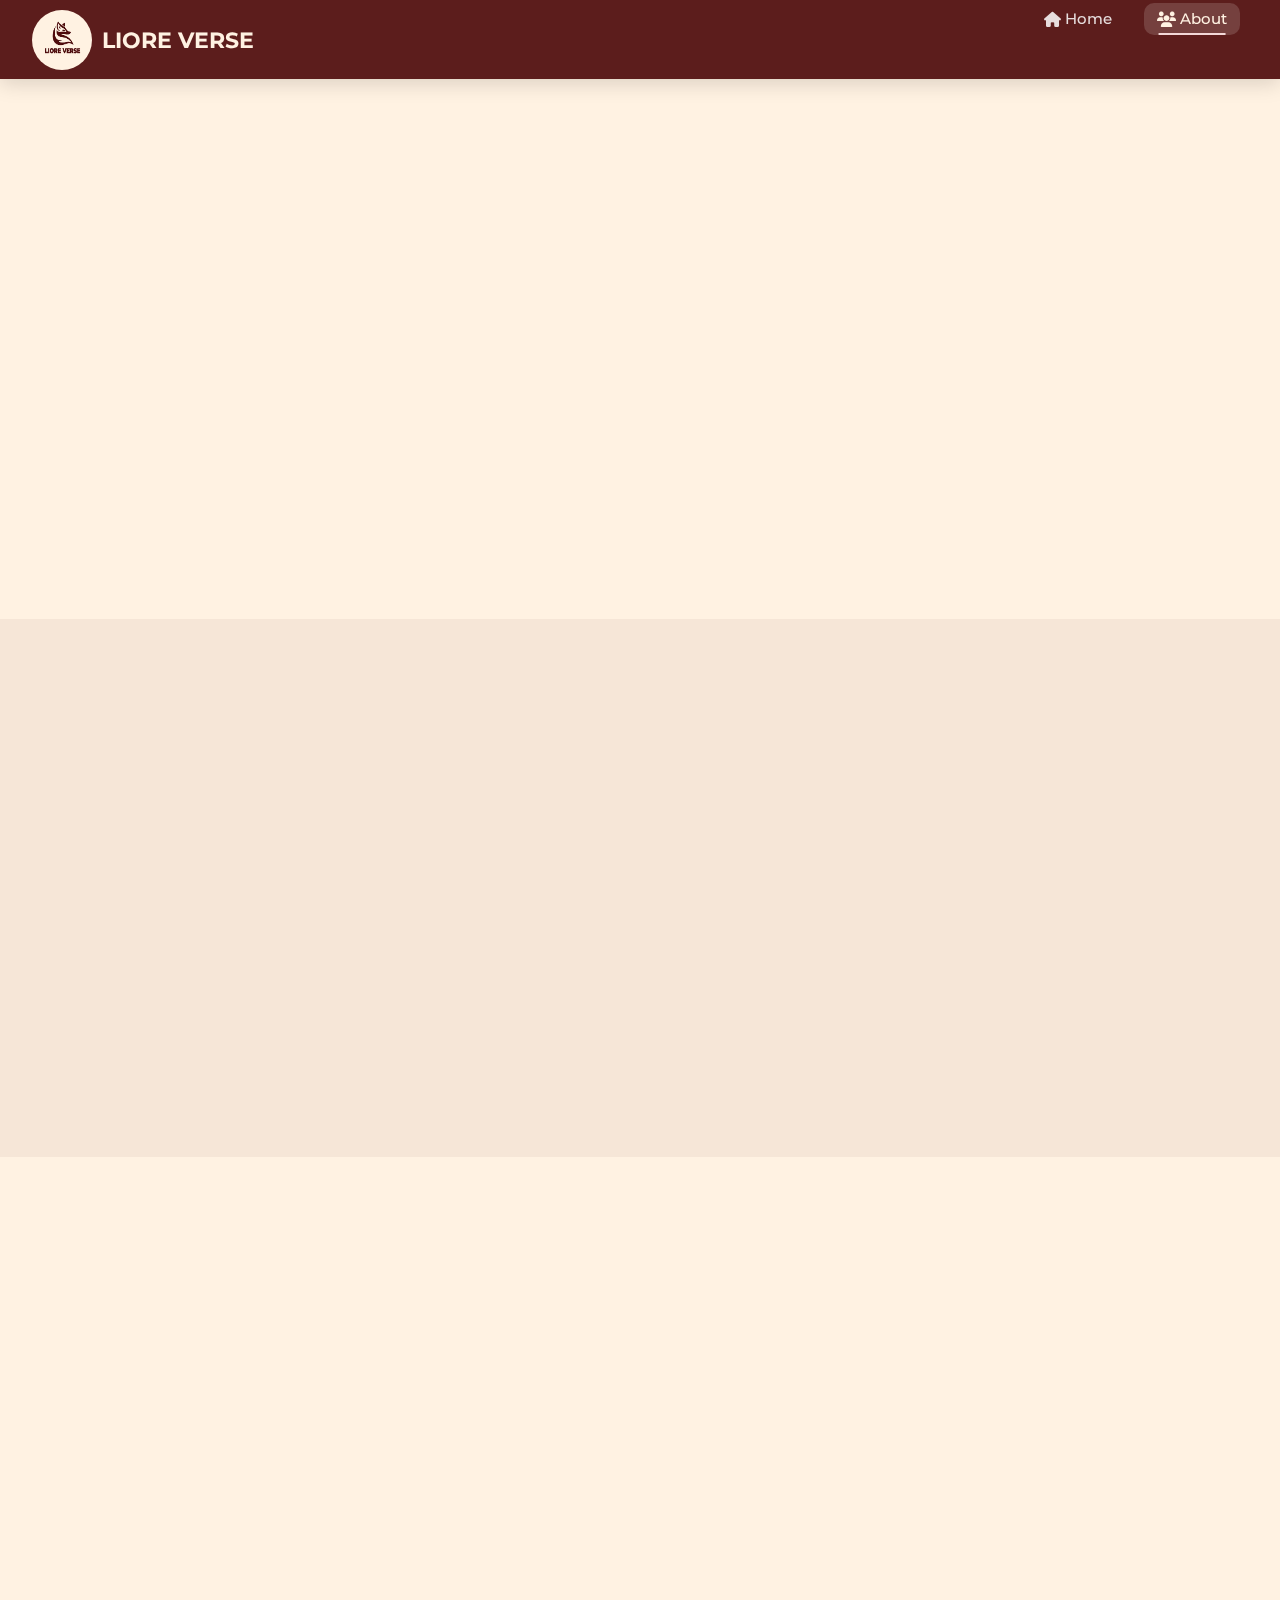
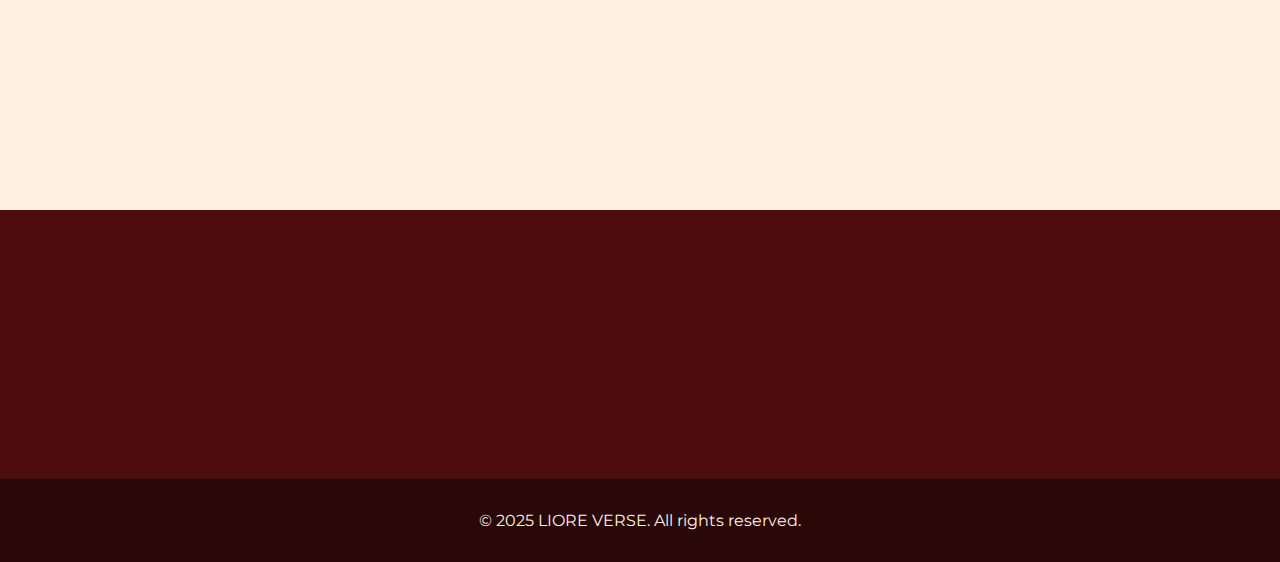
<file: indexxx.html>
<!DOCTYPE html>
<html lang="en">
<head>
  <meta charset="UTF-8">
  <meta name="viewport" content="width=device-width, initial-scale=1.0">
  <title>About Us - Liore Verse</title>
  <link rel="stylesheet" href="https://cdnjs.cloudflare.com/ajax/libs/font-awesome/6.4.0/css/all.min.css">
  <link href="https://fonts.googleapis.com/css2?family=Montserrat:wght@300;400;600;700;800&display=swap" rel="stylesheet">
  <style>
    * {
      margin: 0;
      padding: 0;
      box-sizing: border-box;
    }

    body {
      background: #FFF2E2;
      font-family: 'Montserrat', sans-serif;
      color: #4F0C0C;
      overflow-x: hidden;
    }

    /* Navigation styling - matching your existing design */
    .navbar-custom {
      background: #4f0c0cec;
      box-shadow: 0 4px 20px rgba(0, 0, 0, 0.15);
      padding: 0.6rem 2rem;
      position: sticky;
      top: 0;
      z-index: 1000;
      display: flex;
      justify-content: space-between;
    }

    .navbar-brand {
      font-weight: 700;
      font-size: 1.4rem;
      color: #FFF2E2 !important;
      display: flex;
      align-items: center;
      transition: all 0.3s ease;
      text-decoration: none;
    }

    .navbar-brand:hover {
      transform: scale(1.05);
    }

    .logo-text {
      font-family: 'Montserrat', sans-serif;
      font-weight: 700;
      font-size: 1.4rem;
      color: #FFF2E2;
    }

    .nav-link {
      color: rgba(255, 255, 255, 0.85) !important;
      font-weight: 500;
      font-size: 0.95rem;
      margin: 0 0.5rem;
      padding: 0.4rem 0.8rem !important;
      border-radius: 10px;
      transition: all 0.3s ease;
      position: relative;
      text-decoration: none;
    }

    .nav-link:before {
      content: '';
      position: absolute;
      bottom: 0;
      left: 50%;
      width: 0;
      height: 2px;
      background: #f3d8d8;
      transition: all 0.3s ease;
      transform: translateX(-50%);
    }

    .nav-link:hover {
      color: #FFF2E2 !important;
      background: rgba(255, 255, 255, 0.1);
      transform: translateY(-2px);
    }

    .nav-link:hover:before {
      width: 70%;
    }

    .nav-link.active {
      color: #FFF2E2 !important;
      background: rgba(255, 255, 255, 0.15);
    }

    .nav-link.active:before {
      width: 70%;
    }

    /* About Us Section Styling */
    .about-hero {
      min-height: 60vh;
      display: flex;
      align-items: center;
      justify-content: center;
      padding: 4rem 2rem;
      position: relative;
      overflow: hidden;
    }

    .about-container {
      max-width: 1000px;
      margin: 0 auto;
      text-align: center;
    }

    .about-content h1 {
      font-size: 3.5rem;
      font-weight: 800;
      margin-bottom: 1.5rem;
      text-transform: uppercase;
      letter-spacing: 2px;
    }

    .about-tagline {
      font-size: 1.8rem;
      font-weight: 700;
      margin-bottom: 2rem;
      color: #4F0C0C;
      text-transform: uppercase;
      letter-spacing: 1px;
    }

    .about-text {
      font-size: 1.1rem;
      line-height: 1.8;
      margin-bottom: 1.5rem;
      max-width: 800px;
      margin-left: auto;
      margin-right: auto;
    }

    .values-section {
      background: rgba(79, 12, 12, 0.05);
      padding: 5rem 2rem;
      text-align: center;
    }

    .values-container {
      max-width: 1000px;
      margin: 0 auto;
    }

    .values-title {
      font-size: 2.5rem;
      font-weight: 700;
      margin-bottom: 3rem;
      color: #4F0C0C;
      text-transform: uppercase;
    }

    .values-grid {
      display: grid;
      grid-template-columns: repeat(3, 1fr);
      gap: 2rem;
    }

    .value-card {
      background: #FFF2E2;
      border-radius: 15px;
      padding: 2rem;
      box-shadow: 0 10px 30px rgba(79, 12, 12, 0.1);
      transition: transform 0.3s ease;
    }

    .value-card:hover {
      transform: translateY(-10px);
    }

    .value-icon {
      font-size: 2.5rem;
      color: #4F0C0C;
      margin-bottom: 1.5rem;
    }

    .value-title {
      font-size: 1.3rem;
      font-weight: 700;
      margin-bottom: 1rem;
      text-transform: uppercase;
    }

    .value-description {
      font-size: 1rem;
      line-height: 1.6;
    }

    .story-section {
      padding: 5rem 2rem;
      text-align: center;
    }

    .story-container {
      max-width: 800px;
      margin: 0 auto;
    }

    .story-title {
      font-size: 2.5rem;
      font-weight: 700;
      margin-bottom: 2rem;
      color: #4F0C0C;
      text-transform: uppercase;
    }

    .story-text {
      font-size: 1.1rem;
      line-height: 1.8;
      margin-bottom: 2rem;
      text-align: left;
    }

    .highlight {
      font-weight: 700;
      color: #4F0C0C;
      font-style: italic;
    }

    .cta-section {
      padding: 3rem 2rem;
      text-align: center;
      background: #4F0C0C;
      color: #FFF2E2;
    }

    .cta-container {
      max-width: 800px;
      margin: 0 auto;
    }

    .cta-title {
      font-size: 2.2rem;
      font-weight: 700;
      margin-bottom: 1.5rem;
      text-transform: uppercase;
    }

    .cta-text {
      font-size: 1.1rem;
      margin-bottom: 2rem;
      opacity: 0.9;
    }

    .cta-button {
      display: inline-block;
      padding: 1rem 2.5rem;
      font-size: 1.1rem;
      font-weight: 600;
      text-decoration: none;
      color: #4F0C0C;
      background: #FFF2E2;
      border-radius: 50px;
      box-shadow: 0 5px 15px rgba(0, 0, 0, 0.2);
      transition: all 0.3s ease;
      text-transform: uppercase;
      letter-spacing: 1px;
    }

    .cta-button:hover {
      transform: translateY(-5px);
      box-shadow: 0 10px 25px rgba(0, 0, 0, 0.3);
    }

    footer {
      background: #2a0808;
      color: #FFF2E2;
      padding: 2rem;
      text-align: center;
    }

    /* Animation */
    @keyframes fadeUp {
      from {
        opacity: 0;
        transform: translateY(40px);
      }
      to {
        opacity: 1;
        transform: translateY(0);
      }
    }

    .fade-in {
      opacity: 0;
      animation: fadeUp 1s ease-out forwards;
    }

    .delay-1 {
      animation-delay: 0.2s;
    }

    .delay-2 {
      animation-delay: 0.4s;
    }

    .delay-3 {
      animation-delay: 0.6s;
    }

    /* Responsive Design */
    @media (max-width: 992px) {
      .values-grid {
        grid-template-columns: 1fr 1fr;
      }
    }

    @media (max-width: 768px) {
      .about-content h1 {
        font-size: 2.8rem;
      }
      
      .about-tagline {
        font-size: 1.5rem;
      }
      
      .values-grid {
        grid-template-columns: 1fr;
      }
      
      .values-title, .story-title, .cta-title {
        font-size: 2rem;
      }
    }

    @media (max-width: 576px) {
      .about-content h1 {
        font-size: 2.2rem;
      }
      
      .about-tagline {
        font-size: 1.3rem;
      }
      
      .navbar-custom {
        flex-direction: column;
        align-items: center;
        gap: 1rem;
        padding: 1rem;
      }
    }
  </style>
</head>
<body>
  <!-- Navigation -->
  <nav class="navbar-custom">
    <a class="navbar-brand" href="index.html">
      <img src="996e8a15-0bde-4a5c-95d1-d014568ac981_IMG-605212312.png" alt="Logo" width="60" height="60" style="border-radius:50%; margin-right:10px;">
      <span class="logo-text">LIORE VERSE</span>
    </a>
    
    <div>
      <a href="indexx.html" class="nav-link"><i class="fas fa-home me-1"></i> Home</a>
      <a href="#" class="nav-link active"><i class="fas fa-users me-1"></i> About</a>
    </div>
  </nav>

  <!-- About Hero Section -->
  <section class="about-hero">
    <div class="about-container">
      <div class="about-content fade-in">
        <h1>ABOUT US</h1>
        <p class="about-tagline">no talk, moves.</p>
        <p class="about-text">Liore Verse is a movement crafted through fashion. We create limited-edition statement hats that carry real stories.</p>
        <p class="about-text">Each drop is crafted in small quantities, designed for those who dare to stand out, and built to last far beyond trends.</p>
      </div>
    </div>
  </section>

  <!-- Values Section -->
  <section class="values-section">
    <div class="values-container">
      <h2 class="values-title fade-in">Our Values</h2>
      <div class="values-grid">
        <div class="value-card fade-in delay-1">
          <div class="value-icon">
            <i class="fas fa-feather-alt"></i>
          </div>
          <h3 class="value-title">Craftsmanship</h3>
          <p class="value-description">Each hat is meticulously crafted with attention to detail and quality materials that stand the test of time.</p>
        </div>
        <div class="value-card fade-in delay-2">
          <div class="value-icon">
            <i class="fas fa-book-open"></i>
          </div>
          <h3 class="value-title">Storytelling</h3>
          <p class="value-description">Every piece carries a narrative, connecting you to a chapter in the Liore Verse that's uniquely meaningful.</p>
        </div>
        <div class="value-card fade-in delay-3">
          <div class="value-icon">
            <i class="fas fa-certificate"></i>
          </div>
          <h3 class="value-title">Exclusivity</h3>
          <p class="value-description">Limited editions ensure your piece remains unique. Once it's gone, it's gone forever.</p>
        </div>
      </div>
    </div>
  </section>

  <!-- Story Section -->
  <section class="story-section">
    <div class="story-container">
      <h2 class="story-title fade-in">Our Story</h2>
      <p class="story-text fade-in delay-1">We don't just sell hats, we deliver a piece of a story you can wear. Every edition is numbered, authenticated, and connected to its own chapter in the Liore Verse.</p>
      <p class="story-text fade-in delay-2">At Liore Verse, we believe in moves over talk. Our designs speak through their quality, their stories, and the statement they help you make without saying a word.</p>
      <p class="story-text fade-in delay-2">Each collection is a new chapter, each hat a verse in our ongoing narrative. When you wear Liore Verse, you're not just accessorizing—you're embodying a story that continues to evolve with every limited release.</p>
      <p class="story-text fade-in delay-3"><span class="highlight">Once it's gone, it's gone forever.</span> This isn't just a policy—it's our promise to preserve the exclusivity and value of every piece we create.</p>
    </div>
  </section>

  <!-- Call to Action -->
  <section class="cta-section">
    <div class="cta-container">
      <h2 class="cta-title fade-in">Join the Movement</h2>
      <p class="cta-text fade-in delay-1">Be part of our story. Explore our current collection before it becomes part of history.</p>
      <a href="indexx.html" class="cta-button fade-in delay-2">SHOP NOW</a>
    </div>
  </section>

  <!-- Footer -->
  <footer>
    <p>© 2025 LIORE VERSE. All rights reserved.</p>
  </footer>

  <script>
    // Simple intersection observer for fade-in animations
    document.addEventListener('DOMContentLoaded', function() {
      const fadeElements = document.querySelectorAll('.fade-in');
      
      const observer = new IntersectionObserver((entries) => {
        entries.forEach(entry => {
          if (entry.isIntersecting) {
            entry.target.style.animationPlayState = 'running';
            observer.unobserve(entry.target);
          }
        });
      }, {
        threshold: 0.1
      });
      
      fadeElements.forEach(element => {
        element.style.animationPlayState = 'paused';
        observer.observe(element);
      });
    });
  </script>
</body>
</html>
</file>
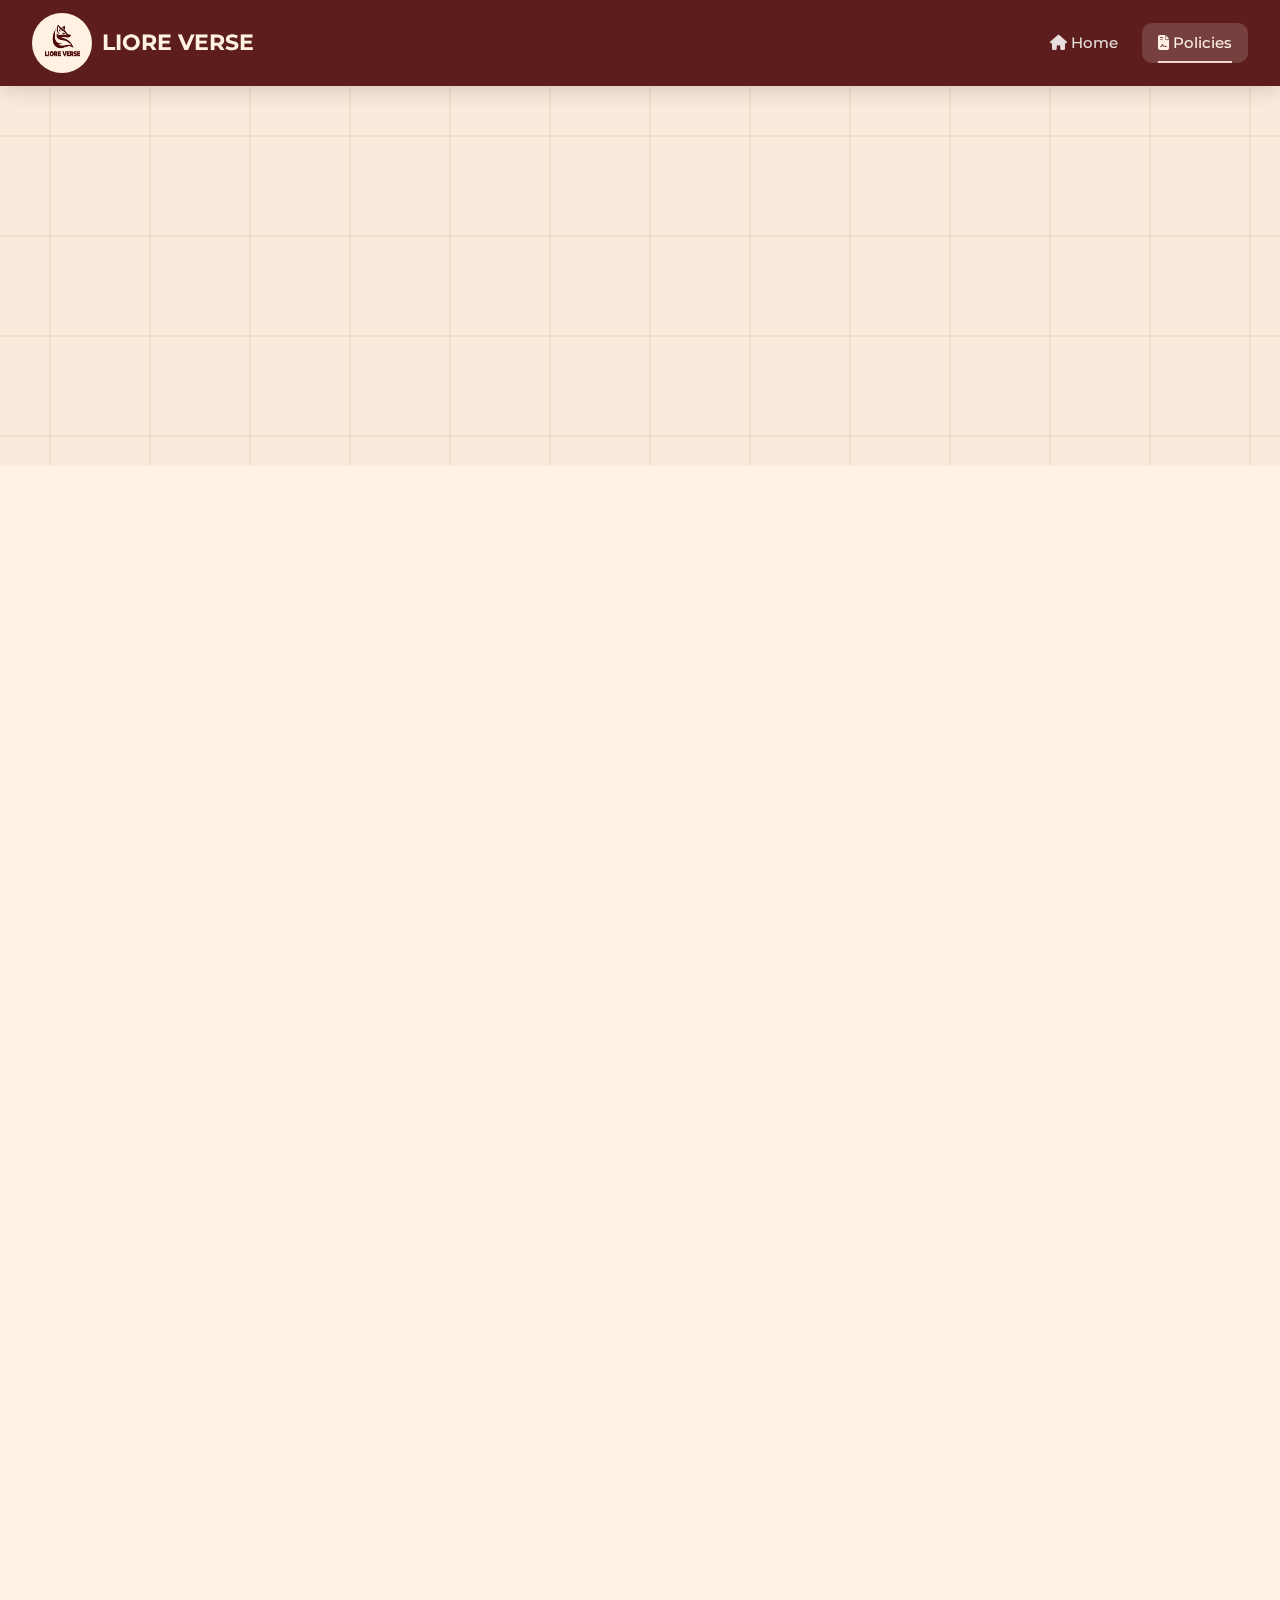
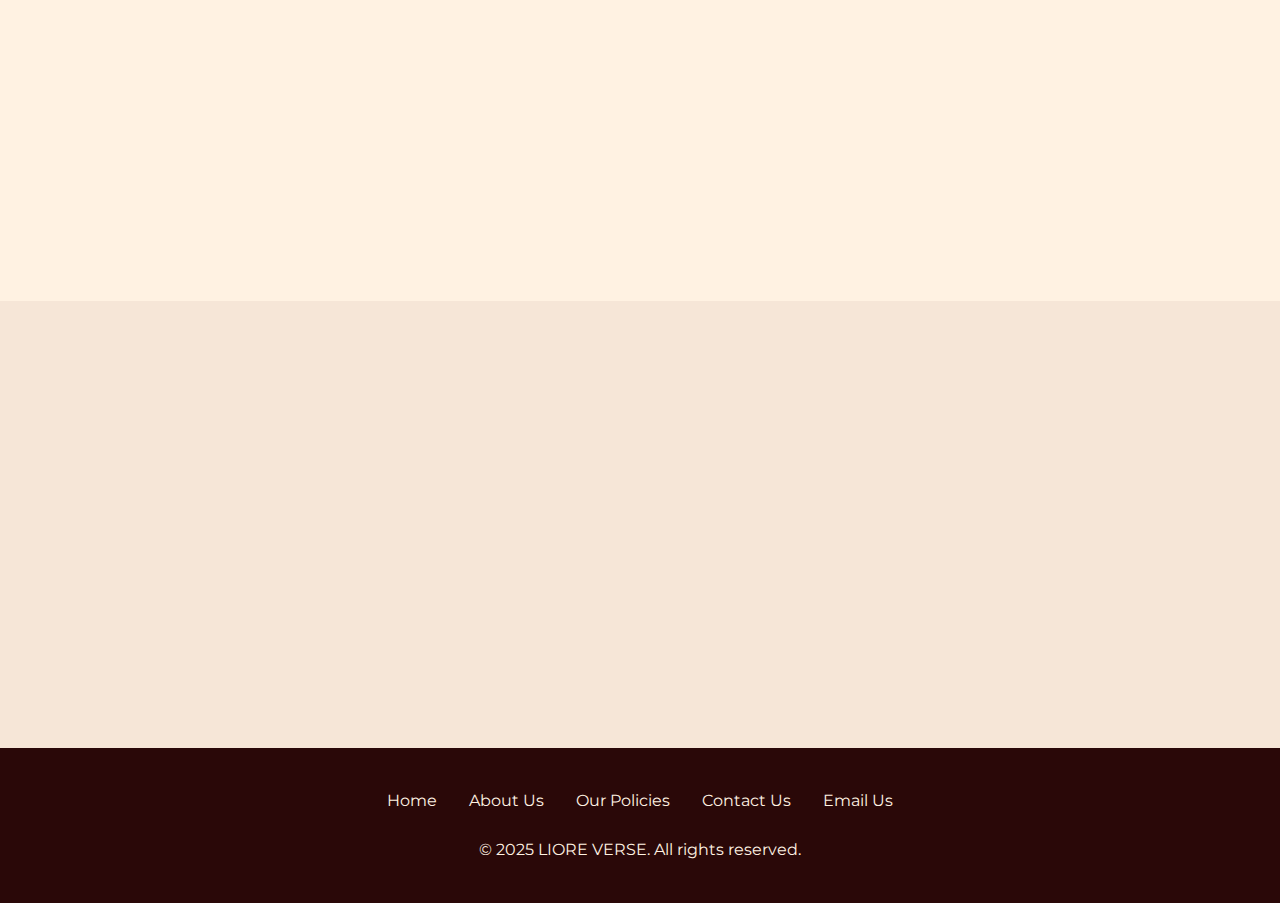
<file: indexxxx.html>
<!DOCTYPE html>
<html lang="en">
<head>
  <meta charset="UTF-8">
  <meta name="viewport" content="width=device-width, initial-scale=1.0">
  <title>Our Policies - Liore Verse</title>
  <link rel="stylesheet" href="https://cdnjs.cloudflare.com/ajax/libs/font-awesome/6.4.0/css/all.min.css">
  <link href="https://fonts.googleapis.com/css2?family=Montserrat:wght@300;400;600;700;800&display=swap" rel="stylesheet">
  <style>
    * {
      margin: 0;
      padding: 0;
      box-sizing: border-box;
    }

    body {
      background: #FFF2E2;
      font-family: 'Montserrat', sans-serif;
      color: #4F0C0C;
      overflow-x: hidden;
      line-height: 1.6;
    }

    /* Navigation styling - FIXED FOR RESPONSIVENESS */
    .navbar-custom {
      background: #4f0c0cec;
      box-shadow: 0 4px 20px rgba(0, 0, 0, 0.15);
      padding: 0.8rem 2rem;
      position: sticky;
      top: 0;
      z-index: 1000;
      display: flex;
      justify-content: space-between;
      align-items: center;
      flex-wrap: wrap;
    }

    .navbar-brand {
      font-weight: 700;
      font-size: 1.4rem;
      color: #FFF2E2 !important;
      display: flex;
      align-items: center;
      transition: all 0.3s ease;
      text-decoration: none;
      flex-shrink: 0;
    }

    .navbar-brand:hover {
      transform: scale(1.05);
    }

    .logo-text {
      font-family: 'Montserrat', sans-serif;
      font-weight: 700;
      font-size: 1.4rem;
      color: #FFF2E2;
    }

    .nav-links-container {
      display: flex;
      align-items: center;
      flex-wrap: wrap;
      gap: 0.5rem;
    }

    .nav-link {
      color: rgba(255, 255, 255, 0.85) !important;
      font-weight: 500;
      font-size: 0.95rem;
      padding: 0.5rem 1rem !important;
      border-radius: 10px;
      transition: all 0.3s ease;
      position: relative;
      text-decoration: none;
      white-space: nowrap;
    }

    .nav-link:before {
      content: '';
      position: absolute;
      bottom: 0;
      left: 50%;
      width: 0;
      height: 2px;
      background: #f3d8d8;
      transition: all 0.3s ease;
      transform: translateX(-50%);
    }

    .nav-link:hover {
      color: #FFF2E2 !important;
      background: rgba(255, 255, 255, 0.1);
      transform: translateY(-2px);
    }

    .nav-link:hover:before {
      width: 70%;
    }

    .nav-link.active {
      color: #FFF2E2 !important;
      background: rgba(255, 255, 255, 0.15);
    }

    .nav-link.active:before {
      width: 70%;
    }

    /* Mobile menu button */
    .mobile-menu-btn {
      display: none;
      background: none;
      border: none;
      color: #FFF2E2;
      font-size: 1.5rem;
      cursor: pointer;
      padding: 0.5rem;
    }

    /* Policies Hero Section */
    .policies-hero {
      min-height: 40vh;
      display: flex;
      align-items: center;
      justify-content: center;
      padding: 4rem 2rem;
      background: linear-gradient(rgba(79, 12, 12, 0.03), rgba(79, 12, 12, 0.03)), url('data:image/svg+xml;utf8,<svg xmlns="http://www.w3.org/2000/svg" width="100" height="100" viewBox="0 0 100 100"><rect width="100" height="100" fill="%23FFF2E2"/><path d="M0 50 L100 50 M50 0 L50 100" stroke="%234F0C0C" stroke-opacity="0.1" stroke-width="1"/></svg>');
      text-align: center;
    }

    .policies-container {
      max-width: 1000px;
      margin: 0 auto;
    }

    .policies-content h1 {
      font-size: 3.5rem;
      font-weight: 800;
      margin-bottom: 1rem;
      text-transform: uppercase;
      letter-spacing: 2px;
    }

    .policies-tagline {
      font-size: 1.5rem;
      font-weight: 600;
      margin-bottom: 2rem;
      color: #4F0C0C;
      max-width: 800px;
      margin-left: auto;
      margin-right: auto;
    }

    /* Policies Section Styling */
    .policies-section {
      padding: 5rem 2rem;
    }

    .policy-container {
      max-width: 1000px;
      margin: 0 auto;
    }

    .policy-grid {
      display: grid;
      grid-template-columns: repeat(auto-fit, minmax(300px, 1fr));
      gap: 2.5rem;
    }

    .policy-card {
      background: #FFF2E2;
      border-radius: 15px;
      padding: 2.5rem;
      box-shadow: 0 10px 30px rgba(79, 12, 12, 0.1);
      transition: all 0.3s ease;
      border-left: 5px solid #4F0C0C;
      height: 100%;
      display: flex;
      flex-direction: column;
    }

    .policy-card:hover {
      transform: translateY(-10px);
      box-shadow: 0 15px 40px rgba(79, 12, 12, 0.15);
    }

    .policy-icon {
      font-size: 2.5rem;
      color: #4F0C0C;
      margin-bottom: 1.5rem;
    }

    .policy-title {
      font-size: 1.5rem;
      font-weight: 700;
      margin-bottom: 1.2rem;
      color: #4F0C0C;
      position: relative;
      padding-bottom: 0.5rem;
    }

    .policy-title:after {
      content: '';
      position: absolute;
      bottom: 0;
      left: 0;
      width: 50px;
      height: 3px;
      background: #4F0C0C;
    }

    .policy-description {
      font-size: 1rem;
      line-height: 1.7;
      color: #4F0C0C;
      flex-grow: 1;
    }

    .policy-list {
      list-style-type: none;
      margin-top: 1rem;
    }

    .policy-list li {
      margin-bottom: 0.8rem;
      padding-left: 1.5rem;
      position: relative;
    }

    .policy-list li:before {
      content: '•';
      color: #4F0C0C;
      font-weight: bold;
      position: absolute;
      left: 0;
    }

    .policy-sublist {
      list-style-type: none;
      margin-top: 0.5rem;
      margin-left: 1rem;
    }

    .policy-sublist li:before {
      content: '–';
    }

    /* Commitment Section */
    .commitment-section {
      padding: 5rem 2rem;
      background: rgba(79, 12, 12, 0.05);
      text-align: center;
    }

    .commitment-container {
      max-width: 800px;
      margin: 0 auto;
    }

    .commitment-title {
      font-size: 2.5rem;
      font-weight: 700;
      margin-bottom: 2rem;
      color: #4F0C0C;
      text-transform: uppercase;
    }

    .commitment-text {
      font-size: 1.1rem;
      line-height: 1.8;
      margin-bottom: 2rem;
    }

    /* Footer */
    footer {
      background: #2a0808;
      color: #FFF2E2;
      padding: 2.5rem;
      text-align: center;
    }

    .footer-content {
      max-width: 1000px;
      margin: 0 auto;
    }

    .footer-links {
      display: flex;
      justify-content: center;
      gap: 2rem;
      margin-bottom: 1.5rem;
    }

    .footer-link {
      color: #FFF2E2;
      text-decoration: none;
      transition: all 0.3s ease;
    }

    .footer-link:hover {
      color: #f3d8d8;
      text-decoration: underline;
    }

    /* Animation */
    @keyframes fadeUp {
      from {
        opacity: 0;
        transform: translateY(40px);
      }
      to {
        opacity: 1;
        transform: translateY(0);
      }
    }

    .fade-in {
      opacity: 0;
      animation: fadeUp 1s ease-out forwards;
    }

    .delay-1 {
      animation-delay: 0.2s;
    }

    .delay-2 {
      animation-delay: 0.4s;
    }

    .delay-3 {
      animation-delay: 0.6s;
    }

    /* Responsive Design - IMPROVED NAVBAR */
    @media (max-width: 992px) {
      .policy-grid {
        grid-template-columns: 1fr;
        gap: 2rem;
      }
    }

    @media (max-width: 868px) {
      .nav-links-container {
        gap: 0.3rem;
      }
      
      .nav-link {
        padding: 0.4rem 0.8rem !important;
        font-size: 0.9rem;
      }
    }

    @media (max-width: 768px) {
      .policies-content h1 {
        font-size: 2.8rem;
      }
      
      .policies-tagline {
        font-size: 1.3rem;
      }
      
      .policy-card {
        padding: 2rem;
      }
      
      .navbar-custom {
        padding: 0.8rem 1.5rem;
      }
      
      .footer-links {
        flex-direction: column;
        gap: 1rem;
      }
    }

    @media (max-width: 650px) {
      .navbar-custom {
        flex-wrap: nowrap;
      }
      
      .mobile-menu-btn {
        display: block;
      }
      
      .nav-links-container {
        display: none;
        flex-direction: column;
        width: 100%;
        margin-top: 1rem;
        gap: 0.5rem;
      }
      
      .nav-links-container.active {
        display: flex;
      }
      
      .nav-link {
        width: 100%;
        text-align: center;
        padding: 0.8rem !important;
        margin: 0.2rem 0;
      }
    }

    @media (max-width: 576px) {
      .policies-content h1 {
        font-size: 2.2rem;
      }
      
      .policies-tagline {
        font-size: 1.1rem;
      }
      
      .policy-card {
        padding: 1.5rem;
      }
      
      .policy-title {
        font-size: 1.3rem;
      }
      
      .navbar-brand {
        font-size: 1.2rem;
      }
      
      .logo-text {
        font-size: 1.2rem;
      }
    }

    @media (max-width: 400px) {
      .navbar-custom {
        padding: 0.8rem 1rem;
      }
      
      .navbar-brand img {
        width: 50px;
        height: 50px;
      }
    }
  </style>
</head>
<body>
  <!-- Navigation - FIXED -->
  <nav class="navbar-custom">
    <a class="navbar-brand" href="index.html">
      <img src="996e8a15-0bde-4a5c-95d1-d014568ac981_IMG-605212312.png" alt="Logo" width="60" height="60" style="border-radius:50%; margin-right:10px;">
      <span class="logo-text">LIORE VERSE</span>
    </a>
    
    <button class="mobile-menu-btn">
      <i class="fas fa-bars"></i>
    </button>
    
    <div class="nav-links-container">
      <a href="indexx.html" class="nav-link"><i class="fas fa-home me-1"></i> Home</a>
      <a href="#" class="nav-link active"><i class="fas fa-file-contract me-1"></i> Policies</a>
    </div>
  </nav>

  <!-- Policies Hero Section -->
  <section class="policies-hero">
    <div class="policies-container">
      <div class="policies-content fade-in">
        <h1>OUR POLICIES</h1>
        <p class="policies-tagline">At Liore Verse, we believe every piece tells a story. To maintain the quality, exclusivity, and trust of our movement, we operate under the following policies:</p>
      </div>
    </div>
  </section>

  <!-- Policies Section -->
  <section class="policies-section">
    <div class="policy-container">
      <div class="policy-grid">
        <!-- Limited Editions -->
        <div class="policy-card fade-in">
          <div class="policy-icon">
            <i class="fas fa-crown"></i>
          </div>
          <h3 class="policy-title">Limited Editions</h3>
          <div class="policy-description">
            <p>We maintain exclusivity through strictly controlled production:</p>
            <ul class="policy-list">
              <li>Every drop is produced in strictly limited quantities</li>
              <li>No restocks. No repeats. Once sold out, it's gone forever</li>
            </ul>
          </div>
        </div>

        <!-- Authenticity Guarantee -->
        <div class="policy-card fade-in delay-1">
          <div class="policy-icon">
            <i class="fas fa-shield-alt"></i>
          </div>
          <h3 class="policy-title">Authenticity Guarantee</h3>
          <div class="policy-description">
            <p>We protect the integrity of our products:</p>
            <ul class="policy-list">
              <li>Each product comes with a unique authenticity code</li>
              <li>We do not support or condone counterfeit versions</li>
            </ul>
          </div>
        </div>

        <!-- Sales & Returns -->
        <div class="policy-card fade-in delay-2">
          <div class="policy-icon">
            <i class="fas fa-exchange-alt"></i>
          </div>
          <h3 class="policy-title">Sales & Returns</h3>
          <div class="policy-description">
            <p>Due to the exclusive nature of our products:</p>
            <ul class="policy-list">
              <li>All sales are final</li>
              <li>Exchanges are only accepted for:
                <ul class="policy-sublist">
                  <li>Wrong item delivered</li>
                  <li>Manufacturing defects</li>
                  <li>Sizing issues (if available)</li>
                </ul>
              </li>
              <li>Requests must be made within 48 hours of delivery with proof of purchase</li>
            </ul>
          </div>
        </div>

        <!-- Pre-Orders & Reservations -->
        <div class="policy-card fade-in delay-3">
          <div class="policy-icon">
            <i class="fas fa-calendar-check"></i>
          </div>
          <h3 class="policy-title">Pre-Orders & Reservations</h3>
          <div class="policy-description">
            <p>Our reservation system ensures fairness:</p>
            <ul class="policy-list">
              <li>Pre-order payments secure your spot for upcoming drops</li>
              <li>Cancellations are not accepted after payment</li>
            </ul>
          </div>
        </div>

        <!-- Delivery -->
        <div class="policy-card fade-in">
          <div class="policy-icon">
            <i class="fas fa-shipping-fast"></i>
          </div>
          <h3 class="policy-title">Delivery</h3>
          <div class="policy-description">
            <p>We ensure your items arrive safely and promptly:</p>
            <ul class="policy-list">
              <li>We partner with trusted couriers for safe delivery</li>
              <li>Delivery timelines vary by location</li>
              <li>Estimates are provided at checkout</li>
            </ul>
          </div>
        </div>

        <!-- Community First -->
        <div class="policy-card fade-in delay-1">
          <div class="policy-icon">
            <i class="fas fa-users"></i>
          </div>
          <h3 class="policy-title">Community First</h3>
          <div class="policy-description">
            <p>We value our early supporters:</p>
            <ul class="policy-list">
              <li>Early supporters receive priority access to exclusive drops</li>
              <li>Special access to events and collaborations</li>
            </ul>
          </div>
        </div>
      </div>
    </div>
  </section>

  <!-- Commitment Section -->
  <section class="commitment-section">
    <div class="commitment-container">
      <h2 class="commitment-title fade-in">Commitment to Quality</h2>
      <p class="commitment-text fade-in delay-1">We source and produce ethically, with fair practices and premium craftsmanship. Every item is inspected before shipping to ensure it meets our standard.</p>
      <p class="commitment-text fade-in delay-2">At Liore Verse, we believe in moves over talk. Our policies reflect our dedication to excellence, authenticity, and our community.</p>
    </div>
  </section>

  <!-- Footer -->
  <footer>
    <div class="footer-content">
      <div class="footer-links">
        <a href="indexx.html" class="footer-link">Home</a>
        <a href="#" class="footer-link">About Us</a>
        <a href="#" class="footer-link">Our Policies</a>
        <a href="https://wa.me/2349022365117" class="footer-link" target="_blank">Contact Us</a>
       <a href="mailto:thelioreverse@gmail.com" style="color:#FFF2E2; text-decoration:none;">
  Email Us
</a>


      </div>
     
      <p>© 2025 LIORE VERSE. All rights reserved.</p>
    </div>
  </footer>

  <script>
    // Simple intersection observer for fade-in animations
    document.addEventListener('DOMContentLoaded', function() {
      const fadeElements = document.querySelectorAll('.fade-in');
      
      const observer = new IntersectionObserver((entries) => {
        entries.forEach(entry => {
          if (entry.isIntersecting) {
            entry.target.style.animationPlayState = 'running';
            observer.unobserve(entry.target);
          }
        });
      }, {
        threshold: 0.1
      });
      
      fadeElements.forEach(element => {
        element.style.animationPlayState = 'paused';
        observer.observe(element);
      });

      // Mobile menu toggle
      const mobileMenuBtn = document.querySelector('.mobile-menu-btn');
      const navLinksContainer = document.querySelector('.nav-links-container');
      
      if (mobileMenuBtn && navLinksContainer) {
        mobileMenuBtn.addEventListener('click', function() {
          navLinksContainer.classList.toggle('active');
          
          // Change icon based on menu state
          const icon = mobileMenuBtn.querySelector('i');
          if (navLinksContainer.classList.contains('active')) {
            icon.classList.remove('fa-bars');
            icon.classList.add('fa-times');
          } else {
            icon.classList.remove('fa-times');
            icon.classList.add('fa-bars');
          }
        });
      }
    });
  </script>
</body>
</html>
</file>
